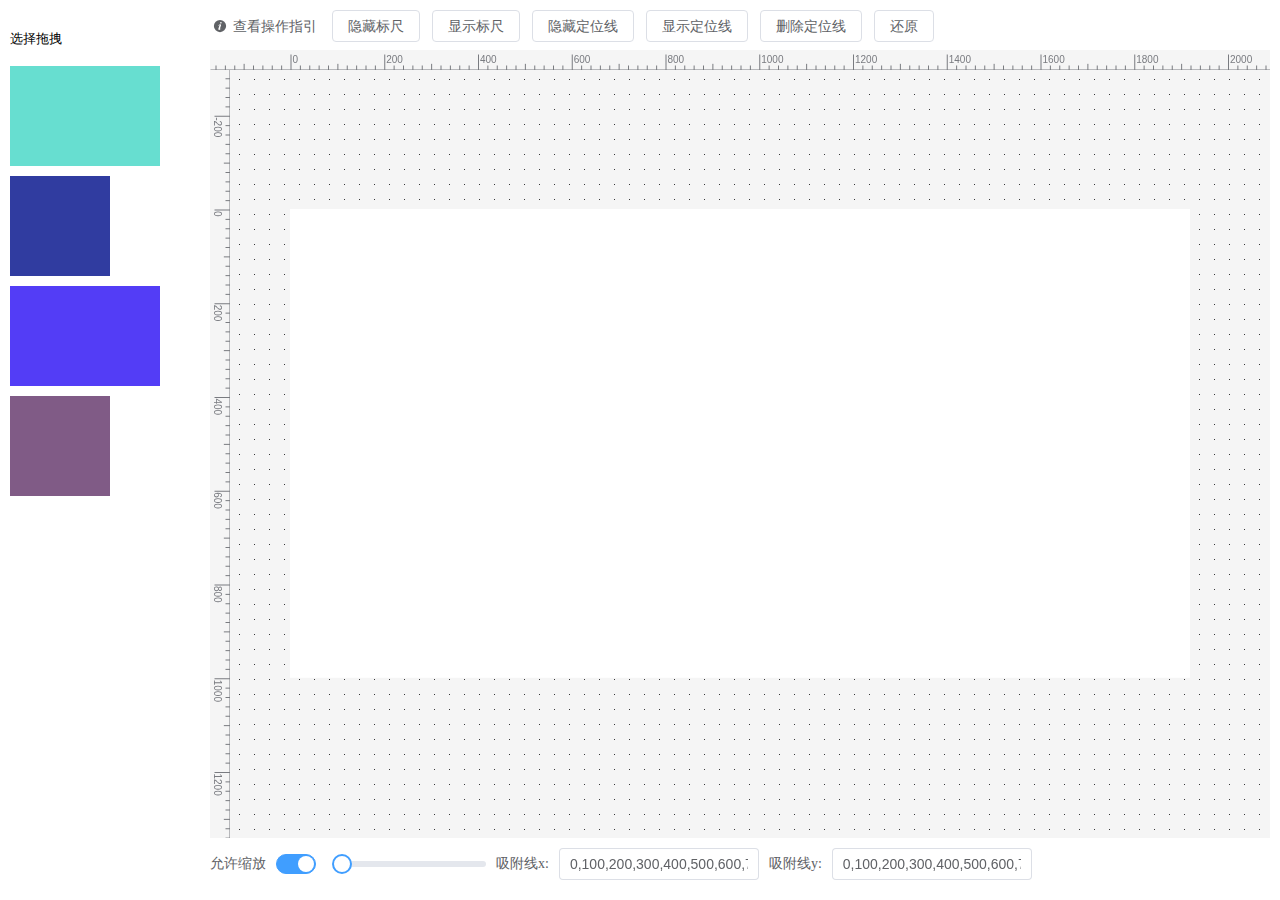
<file: scale-ruler-vue3/examples/index.html>
<!DOCTYPE html>
<html lang="">
  <head>
    <meta charset="UTF-8">
    <link rel="icon" href="/favicon.ico">
    <meta name="viewport" content="width=device-width, initial-scale=1.0">
    <title>scale-ruler-vue3 demo</title>
    <script type="module" crossorigin src="./assets/index-Chr2bVlP.js"></script>
    <link rel="stylesheet" crossorigin href="./assets/index-YLvHNf7E.css">
  </head>
  <body>
    <div id="app"></div>
  </body>
</html>
</file>
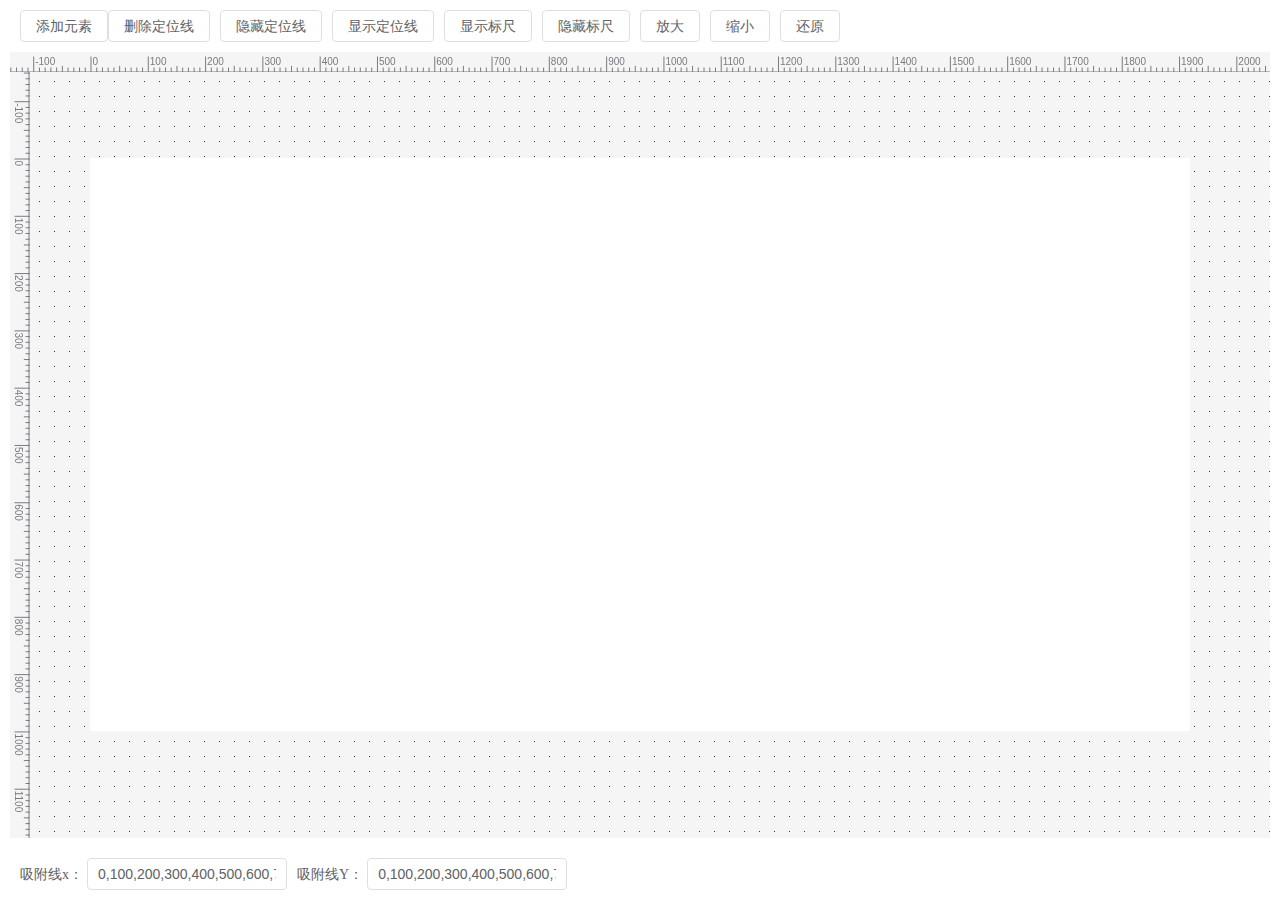
<file: scale-ruler/examples/index.html>
<!doctype html>
<html lang="en">
  <head>
    <meta charset="UTF-8" />
    <meta name="viewport" content="width=device-width, initial-scale=1.0" />
    <title>scale-ruler demo</title>
    <script src="./index.min.js"></script>
    <style>
      body {
        display: flex;
        padding: 0;
        margin: 0;
        height: 100vh;
      }
      aside {
        width: 200px;
        height: 100%;
      }
      main {
        flex: 1;
        display: flex;
        flex-direction: column;
        height: 100%;
        box-sizing: border-box;
        padding: 0 10px;
      }
      header,
      footer {
        width: 100%;
        padding: 10px;
        display: flex;
        align-items: center;
        flex-wrap: wrap;
      }
      header button {
        background-color: #fff;
        padding: 8px 15px;
        font-size: 14px;
        border-radius: 4px;
        display: inline-flex;
        height: 32px;
        justify-content: center;
        line-height: 1;
        outline: none;
        border: 1px solid #dcdfe6;
        cursor: pointer;
        color: rgb(96, 98, 102);
        font-weight: 500;
      }
      header button + button {
        margin-right: 10px;
      }
      header button:hover {
        color: rgb(64, 158, 255);
        background-color: rgb(236, 245, 255);
        border-color: rgb(198, 226, 255);
      }
      #wrap {
        width: 100%;
        flex: 1;
        box-sizing: border-box;
        margin-bottom: 10px;
      }
      .mr-10 {
        margin-right: 10px;
      }
      .adsorption span {
        font-size: 14px;
        color: rgb(96, 98, 102);
        font-weight: 500;
      }
      .adsorption input {
        outline: none;
        box-sizing: border-box;
        color: rgb(96, 98, 102);
        border: 1px solid #dcdfe6;
        padding: 0 10px;
        font-size: 14px;
        line-height: 30px;
        border-radius: 4px;
        width: 200px;
      }
      .adsorption input:focus {
        border-color: rgb(64, 158, 255);
      }
    </style>
  </head>
  <body>
    <main>
      <header>
        <button id="btn">添加元素</button>
        <button id="btn2">删除定位线</button>
        <button id="btn3">隐藏定位线</button>
        <button id="btn4">显示定位线</button>
        <button id="btn5">显示标尺</button>
        <button id="btn6">隐藏标尺</button>
        <button id="btn7">放大</button>
        <button id="btn8">缩小</button>
        <button id="btn9">还原</button>
      </header>
      <div id="wrap"></div>
      <footer>
        <div class="mr-10 adsorption">
          <span>吸附线x：</span>
          <input id="adsorptionX" type="text" />
        </div>
        <div class="adsorption">
          <span>吸附线Y：</span>
          <input id="adsorptionY" type="text" />
        </div>
      </footer>
    </main>
  </body>
  <script>
    let _scale = 0;
    const inputX = document.querySelector('#adsorptionX');
    const inputY = document.querySelector('#adsorptionY');
    let adsorptionXList = [
      100, 200, 300, 400, 500, 600, 700, 800, 900, 1000, 1100, 1200, 1300, 1400,
      1500, 1600, 1700, 1800
    ];
    let adsorptionYList = [100, 200, 300, 400, 500, 600, 700, 800, 900];
    const opt = {
      el: '#wrap',
      containerAutoSize: true,
      autoCenter: true,
      autoScale: true,
      canvasStyle: {
        backgroundColor: '#fff'
      },
      positionLineConfig: {
        adsorptionXList,
        adsorptionYList
      },
      onScale(scale) {
        _scale = scale;
      },
      onMove(translateX, translateY) {
      },
      adsorptionLineChange(list, isY) {
        if (isY) {
          adsorptionYList = list;
        } else {
          adsorptionXList = list;
        }
        setInputValue(list, isY);
      },
      positionLineChange(list, isY) {
      }
    };
    const ruler = new ScaleRuler(opt);
    const canvasEl = ruler.getCanvasEl();
    // canvasEl.innerHTML = '我的内容';

    document.querySelector('#btn').onclick = function () {
      let rect = document.createElement('div');
      rect.style.position = 'absolute';
      rect.style.width = '200px';
      rect.style.height = '300px';
      rect.style.backgroundColor = 'yellow';
      rect.style.left = '300px';
      rect.style.top = '200px';
      canvasEl.appendChild(rect);
      ruler.addAdsorptionLine([300, 500], false);
      ruler.addAdsorptionLine([200, 500], true);
    };
    document.querySelector('#btn2').onclick = () => {
      ruler.removeAllPositionLine();
    };
    document.querySelector('#btn3').onclick = () => {
      ruler.hideAllPositionLine();
    };
    document.querySelector('#btn4').onclick = () => {
      ruler.showAllPositionLine();
    };
    document.querySelector('#btn5').onclick = () => {
      ruler.showRuler();
    };
    document.querySelector('#btn6').onclick = () => {
      ruler.hideRuler();
    };
    document.querySelector('#btn7').onclick = () => {
      _scale += 0.02;
      ruler.changeScale(_scale);
    };
    document.querySelector('#btn8').onclick = () => {
      _scale -= 0.02;
      ruler.changeScale(_scale);
    };
    document.querySelector('#btn9').onclick = () => {
      ruler.reset();
    };
    inputX.onblur = changeXInput;
    inputY.onblur = changeYInput;
    function setInputValue(list, isY) {
      const str = list.join(',');
      if (isY) {
        inputY.value = str;
      } else {
        inputX.value = str;
      }
    }
    function changeXInput() {
      changeInput(false);
    }
    function changeYInput() {
      changeInput(true);
    }
    function changeInput(isY) {
      const str = isY ? inputY.value : inputX.value;
      const list = str
        .split(',')
        .filter((item) => /^\d+$/.test(item))
        .map(Number).sort();
      const originList = isY ? adsorptionYList : adsorptionXList;
      if (originList.join(',') !== list.join(',')) {
        ruler.removeAdsorptionLine(originList, isY)
        ruler.addAdsorptionLine(list, isY)
      }
    }
  </script>
</html>
</file>
<file: scale-ruler-vue3/examples/assets/index-YLvHNf7E.css>
@charset "UTF-8";:root{--el-color-white:#ffffff;--el-color-black:#000000;--el-color-primary-rgb:64,158,255;--el-color-success-rgb:103,194,58;--el-color-warning-rgb:230,162,60;--el-color-danger-rgb:245,108,108;--el-color-error-rgb:245,108,108;--el-color-info-rgb:144,147,153;--el-font-size-extra-large:20px;--el-font-size-large:18px;--el-font-size-medium:16px;--el-font-size-base:14px;--el-font-size-small:13px;--el-font-size-extra-small:12px;--el-font-family:"Helvetica Neue",Helvetica,"PingFang SC","Hiragino Sans GB","Microsoft YaHei","微软雅黑",Arial,sans-serif;--el-font-weight-primary:500;--el-font-line-height-primary:24px;--el-index-normal:1;--el-index-top:1000;--el-index-popper:2000;--el-border-radius-base:4px;--el-border-radius-small:2px;--el-border-radius-round:20px;--el-border-radius-circle:100%;--el-transition-duration:.3s;--el-transition-duration-fast:.2s;--el-transition-function-ease-in-out-bezier:cubic-bezier(.645,.045,.355,1);--el-transition-function-fast-bezier:cubic-bezier(.23,1,.32,1);--el-transition-all:all var(--el-transition-duration) var(--el-transition-function-ease-in-out-bezier);--el-transition-fade:opacity var(--el-transition-duration) var(--el-transition-function-fast-bezier);--el-transition-md-fade:transform var(--el-transition-duration) var(--el-transition-function-fast-bezier),opacity var(--el-transition-duration) var(--el-transition-function-fast-bezier);--el-transition-fade-linear:opacity var(--el-transition-duration-fast) linear;--el-transition-border:border-color var(--el-transition-duration-fast) var(--el-transition-function-ease-in-out-bezier);--el-transition-box-shadow:box-shadow var(--el-transition-duration-fast) var(--el-transition-function-ease-in-out-bezier);--el-transition-color:color var(--el-transition-duration-fast) var(--el-transition-function-ease-in-out-bezier);--el-component-size-large:40px;--el-component-size:32px;--el-component-size-small:24px;color-scheme:light;--el-color-primary:#409eff;--el-color-primary-light-3:rgb(121.3,187.1,255);--el-color-primary-light-5:rgb(159.5,206.5,255);--el-color-primary-light-7:rgb(197.7,225.9,255);--el-color-primary-light-8:rgb(216.8,235.6,255);--el-color-primary-light-9:rgb(235.9,245.3,255);--el-color-primary-dark-2:rgb(51.2,126.4,204);--el-color-success:#67c23a;--el-color-success-light-3:rgb(148.6,212.3,117.1);--el-color-success-light-5:rgb(179,224.5,156.5);--el-color-success-light-7:rgb(209.4,236.7,195.9);--el-color-success-light-8:rgb(224.6,242.8,215.6);--el-color-success-light-9:rgb(239.8,248.9,235.3);--el-color-success-dark-2:rgb(82.4,155.2,46.4);--el-color-warning:#e6a23c;--el-color-warning-light-3:rgb(237.5,189.9,118.5);--el-color-warning-light-5:rgb(242.5,208.5,157.5);--el-color-warning-light-7:rgb(247.5,227.1,196.5);--el-color-warning-light-8:rgb(250,236.4,216);--el-color-warning-light-9:rgb(252.5,245.7,235.5);--el-color-warning-dark-2:rgb(184,129.6,48);--el-color-danger:#f56c6c;--el-color-danger-light-3:rgb(248,152.1,152.1);--el-color-danger-light-5:rgb(250,181.5,181.5);--el-color-danger-light-7:rgb(252,210.9,210.9);--el-color-danger-light-8:rgb(253,225.6,225.6);--el-color-danger-light-9:rgb(254,240.3,240.3);--el-color-danger-dark-2:rgb(196,86.4,86.4);--el-color-error:#f56c6c;--el-color-error-light-3:rgb(248,152.1,152.1);--el-color-error-light-5:rgb(250,181.5,181.5);--el-color-error-light-7:rgb(252,210.9,210.9);--el-color-error-light-8:rgb(253,225.6,225.6);--el-color-error-light-9:rgb(254,240.3,240.3);--el-color-error-dark-2:rgb(196,86.4,86.4);--el-color-info:#909399;--el-color-info-light-3:rgb(177.3,179.4,183.6);--el-color-info-light-5:rgb(199.5,201,204);--el-color-info-light-7:rgb(221.7,222.6,224.4);--el-color-info-light-8:rgb(232.8,233.4,234.6);--el-color-info-light-9:rgb(243.9,244.2,244.8);--el-color-info-dark-2:rgb(115.2,117.6,122.4);--el-bg-color:#ffffff;--el-bg-color-page:#f2f3f5;--el-bg-color-overlay:#ffffff;--el-text-color-primary:#303133;--el-text-color-regular:#606266;--el-text-color-secondary:#909399;--el-text-color-placeholder:#a8abb2;--el-text-color-disabled:#c0c4cc;--el-border-color:#dcdfe6;--el-border-color-light:#e4e7ed;--el-border-color-lighter:#ebeef5;--el-border-color-extra-light:#f2f6fc;--el-border-color-dark:#d4d7de;--el-border-color-darker:#cdd0d6;--el-fill-color:#f0f2f5;--el-fill-color-light:#f5f7fa;--el-fill-color-lighter:#fafafa;--el-fill-color-extra-light:#fafcff;--el-fill-color-dark:#ebedf0;--el-fill-color-darker:#e6e8eb;--el-fill-color-blank:#ffffff;--el-box-shadow:0px 12px 32px 4px rgba(0,0,0,.04),0px 8px 20px rgba(0,0,0,.08);--el-box-shadow-light:0px 0px 12px rgba(0,0,0,.12);--el-box-shadow-lighter:0px 0px 6px rgba(0,0,0,.12);--el-box-shadow-dark:0px 16px 48px 16px rgba(0,0,0,.08),0px 12px 32px rgba(0,0,0,.12),0px 8px 16px -8px rgba(0,0,0,.16);--el-disabled-bg-color:var(--el-fill-color-light);--el-disabled-text-color:var(--el-text-color-placeholder);--el-disabled-border-color:var(--el-border-color-light);--el-overlay-color:rgba(0,0,0,.8);--el-overlay-color-light:rgba(0,0,0,.7);--el-overlay-color-lighter:rgba(0,0,0,.5);--el-mask-color:rgba(255,255,255,.9);--el-mask-color-extra-light:rgba(255,255,255,.3);--el-border-width:1px;--el-border-style:solid;--el-border-color-hover:var(--el-text-color-disabled);--el-border:var(--el-border-width) var(--el-border-style) var(--el-border-color);--el-svg-monochrome-grey:var(--el-border-color)}.fade-in-linear-enter-active,.fade-in-linear-leave-active{transition:var(--el-transition-fade-linear)}.fade-in-linear-enter-from,.fade-in-linear-leave-to{opacity:0}.el-fade-in-linear-enter-active,.el-fade-in-linear-leave-active{transition:var(--el-transition-fade-linear)}.el-fade-in-linear-enter-from,.el-fade-in-linear-leave-to{opacity:0}.el-fade-in-enter-active,.el-fade-in-leave-active{transition:all var(--el-transition-duration) cubic-bezier(.55,0,.1,1)}.el-fade-in-enter-from,.el-fade-in-leave-active{opacity:0}.el-zoom-in-center-enter-active,.el-zoom-in-center-leave-active{transition:all var(--el-transition-duration) cubic-bezier(.55,0,.1,1)}.el-zoom-in-center-enter-from,.el-zoom-in-center-leave-active{opacity:0;transform:scaleX(0)}.el-zoom-in-top-enter-active,.el-zoom-in-top-leave-active{opacity:1;transform:scaleY(1);transform-origin:center top;transition:var(--el-transition-md-fade)}.el-zoom-in-top-enter-active[data-popper-placement^=top],.el-zoom-in-top-leave-active[data-popper-placement^=top]{transform-origin:center bottom}.el-zoom-in-top-enter-from,.el-zoom-in-top-leave-active{opacity:0;transform:scaleY(0)}.el-zoom-in-bottom-enter-active,.el-zoom-in-bottom-leave-active{opacity:1;transform:scaleY(1);transform-origin:center bottom;transition:var(--el-transition-md-fade)}.el-zoom-in-bottom-enter-from,.el-zoom-in-bottom-leave-active{opacity:0;transform:scaleY(0)}.el-zoom-in-left-enter-active,.el-zoom-in-left-leave-active{opacity:1;transform:scale(1);transform-origin:top left;transition:var(--el-transition-md-fade)}.el-zoom-in-left-enter-from,.el-zoom-in-left-leave-active{opacity:0;transform:scale(.45)}.collapse-transition{transition:var(--el-transition-duration) height ease-in-out,var(--el-transition-duration) padding-top ease-in-out,var(--el-transition-duration) padding-bottom ease-in-out}.el-collapse-transition-enter-active,.el-collapse-transition-leave-active{transition:var(--el-transition-duration) max-height ease-in-out,var(--el-transition-duration) padding-top ease-in-out,var(--el-transition-duration) padding-bottom ease-in-out}.horizontal-collapse-transition{transition:var(--el-transition-duration) width ease-in-out,var(--el-transition-duration) padding-left ease-in-out,var(--el-transition-duration) padding-right ease-in-out}.el-list-enter-active,.el-list-leave-active{transition:all 1s}.el-list-enter-from,.el-list-leave-to{opacity:0;transform:translateY(-30px)}.el-list-leave-active{position:absolute!important}.el-opacity-transition{transition:opacity var(--el-transition-duration) cubic-bezier(.55,0,.1,1)}.el-icon-loading{animation:rotating 2s linear infinite}.el-icon--right{margin-left:5px}.el-icon--left{margin-right:5px}@keyframes rotating{0%{transform:rotate(0)}to{transform:rotate(1turn)}}.el-icon{--color:inherit;align-items:center;display:inline-flex;height:1em;justify-content:center;line-height:1em;position:relative;width:1em;fill:currentColor;color:var(--color);font-size:inherit}.el-icon.is-loading{animation:rotating 2s linear infinite}.el-icon svg{height:1em;width:1em}:root{--el-popup-modal-bg-color:var(--el-color-black);--el-popup-modal-opacity:.5}.v-modal-enter{animation:v-modal-in var(--el-transition-duration-fast) ease}.v-modal-leave{animation:v-modal-out var(--el-transition-duration-fast) ease forwards}@keyframes v-modal-in{0%{opacity:0}}@keyframes v-modal-out{to{opacity:0}}.v-modal{background:var(--el-popup-modal-bg-color);height:100%;left:0;opacity:var(--el-popup-modal-opacity);position:fixed;top:0;width:100%}.el-popup-parent--hidden{overflow:hidden}.el-dialog{--el-dialog-width:50%;--el-dialog-margin-top:15vh;--el-dialog-bg-color:var(--el-bg-color);--el-dialog-box-shadow:var(--el-box-shadow);--el-dialog-title-font-size:var(--el-font-size-large);--el-dialog-content-font-size:14px;--el-dialog-font-line-height:var(--el-font-line-height-primary);--el-dialog-padding-primary:16px;--el-dialog-border-radius:var(--el-border-radius-base);background:var(--el-dialog-bg-color);border-radius:var(--el-dialog-border-radius);box-shadow:var(--el-dialog-box-shadow);box-sizing:border-box;margin:var(--el-dialog-margin-top,15vh) auto 50px;overflow-wrap:break-word;padding:var(--el-dialog-padding-primary);position:relative;width:var(--el-dialog-width,50%)}.el-dialog:focus{outline:none!important}.el-dialog.is-align-center{margin:auto}.el-dialog.is-fullscreen{--el-dialog-width:100%;--el-dialog-margin-top:0;height:100%;margin-bottom:0;overflow:auto}.el-dialog__wrapper{bottom:0;left:0;margin:0;overflow:auto;position:fixed;right:0;top:0}.el-dialog.is-draggable .el-dialog__header{cursor:move;-webkit-user-select:none;-moz-user-select:none;user-select:none}.el-dialog__header{padding-bottom:var(--el-dialog-padding-primary)}.el-dialog__header.show-close{padding-right:calc(var(--el-dialog-padding-primary) + var(--el-message-close-size, 16px))}.el-dialog__headerbtn{background:transparent;border:none;cursor:pointer;font-size:var(--el-message-close-size,16px);height:48px;outline:none;padding:0;position:absolute;right:0;top:0;width:48px}.el-dialog__headerbtn .el-dialog__close{color:var(--el-color-info);font-size:inherit}.el-dialog__headerbtn:focus .el-dialog__close,.el-dialog__headerbtn:hover .el-dialog__close{color:var(--el-color-primary)}.el-dialog__title{color:var(--el-text-color-primary);font-size:var(--el-dialog-title-font-size);line-height:var(--el-dialog-font-line-height)}.el-dialog__body{color:var(--el-text-color-regular);font-size:var(--el-dialog-content-font-size)}.el-dialog__footer{box-sizing:border-box;padding-top:var(--el-dialog-padding-primary);text-align:right}.el-dialog--center{text-align:center}.el-dialog--center .el-dialog__body{text-align:initial}.el-dialog--center .el-dialog__footer{text-align:inherit}.el-overlay-dialog{bottom:0;left:0;overflow:auto;position:fixed;right:0;top:0}.dialog-fade-enter-active{animation:modal-fade-in var(--el-transition-duration)}.dialog-fade-enter-active .el-overlay-dialog{animation:dialog-fade-in var(--el-transition-duration)}.dialog-fade-leave-active{animation:modal-fade-out var(--el-transition-duration)}.dialog-fade-leave-active .el-overlay-dialog{animation:dialog-fade-out var(--el-transition-duration)}@keyframes dialog-fade-in{0%{opacity:0;transform:translate3d(0,-20px,0)}to{opacity:1;transform:translateZ(0)}}@keyframes dialog-fade-out{0%{opacity:1;transform:translateZ(0)}to{opacity:0;transform:translate3d(0,-20px,0)}}@keyframes modal-fade-in{0%{opacity:0}to{opacity:1}}@keyframes modal-fade-out{0%{opacity:1}to{opacity:0}}.el-overlay{background-color:var(--el-overlay-color-lighter);bottom:0;height:100%;left:0;overflow:auto;position:fixed;right:0;top:0;z-index:2000}.el-overlay .el-overlay-root{height:0}.el-textarea{--el-input-text-color:var(--el-text-color-regular);--el-input-border:var(--el-border);--el-input-hover-border:var(--el-border-color-hover);--el-input-focus-border:var(--el-color-primary);--el-input-transparent-border:0 0 0 1px transparent inset;--el-input-border-color:var(--el-border-color);--el-input-border-radius:var(--el-border-radius-base);--el-input-bg-color:var(--el-fill-color-blank);--el-input-icon-color:var(--el-text-color-placeholder);--el-input-placeholder-color:var(--el-text-color-placeholder);--el-input-hover-border-color:var(--el-border-color-hover);--el-input-clear-hover-color:var(--el-text-color-secondary);--el-input-focus-border-color:var(--el-color-primary);--el-input-width:100%;display:inline-block;font-size:var(--el-font-size-base);position:relative;vertical-align:bottom;width:100%}.el-textarea__inner{-webkit-appearance:none;background-color:var(--el-input-bg-color,var(--el-fill-color-blank));background-image:none;border:none;border-radius:var(--el-input-border-radius,var(--el-border-radius-base));box-shadow:0 0 0 1px var(--el-input-border-color,var(--el-border-color)) inset;box-sizing:border-box;color:var(--el-input-text-color,var(--el-text-color-regular));display:block;font-family:inherit;font-size:inherit;line-height:1.5;padding:5px 11px;position:relative;resize:vertical;transition:var(--el-transition-box-shadow);width:100%}.el-textarea__inner::-moz-placeholder{color:var(--el-input-placeholder-color,var(--el-text-color-placeholder))}.el-textarea__inner::placeholder{color:var(--el-input-placeholder-color,var(--el-text-color-placeholder))}.el-textarea__inner:hover{box-shadow:0 0 0 1px var(--el-input-hover-border-color) inset}.el-textarea__inner:focus{box-shadow:0 0 0 1px var(--el-input-focus-border-color) inset;outline:none}.el-textarea .el-input__count{background:var(--el-fill-color-blank);bottom:5px;color:var(--el-color-info);font-size:12px;line-height:14px;position:absolute;right:10px}.el-textarea.is-disabled .el-textarea__inner{background-color:var(--el-disabled-bg-color);box-shadow:0 0 0 1px var(--el-disabled-border-color) inset;color:var(--el-disabled-text-color);cursor:not-allowed}.el-textarea.is-disabled .el-textarea__inner::-moz-placeholder{color:var(--el-text-color-placeholder)}.el-textarea.is-disabled .el-textarea__inner::placeholder{color:var(--el-text-color-placeholder)}.el-textarea.is-exceed .el-textarea__inner{box-shadow:0 0 0 1px var(--el-color-danger) inset}.el-textarea.is-exceed .el-input__count{color:var(--el-color-danger)}.el-input{--el-input-text-color:var(--el-text-color-regular);--el-input-border:var(--el-border);--el-input-hover-border:var(--el-border-color-hover);--el-input-focus-border:var(--el-color-primary);--el-input-transparent-border:0 0 0 1px transparent inset;--el-input-border-color:var(--el-border-color);--el-input-border-radius:var(--el-border-radius-base);--el-input-bg-color:var(--el-fill-color-blank);--el-input-icon-color:var(--el-text-color-placeholder);--el-input-placeholder-color:var(--el-text-color-placeholder);--el-input-hover-border-color:var(--el-border-color-hover);--el-input-clear-hover-color:var(--el-text-color-secondary);--el-input-focus-border-color:var(--el-color-primary);--el-input-width:100%;--el-input-height:var(--el-component-size);box-sizing:border-box;display:inline-flex;font-size:var(--el-font-size-base);line-height:var(--el-input-height);position:relative;vertical-align:middle;width:var(--el-input-width)}.el-input::-webkit-scrollbar{width:6px;z-index:11}.el-input::-webkit-scrollbar:horizontal{height:6px}.el-input::-webkit-scrollbar-thumb{background:var(--el-text-color-disabled);border-radius:5px;width:6px}.el-input::-webkit-scrollbar-corner,.el-input::-webkit-scrollbar-track{background:var(--el-fill-color-blank)}.el-input::-webkit-scrollbar-track-piece{background:var(--el-fill-color-blank);width:6px}.el-input .el-input__clear,.el-input .el-input__password{color:var(--el-input-icon-color);cursor:pointer;font-size:14px}.el-input .el-input__clear:hover,.el-input .el-input__password:hover{color:var(--el-input-clear-hover-color)}.el-input .el-input__count{align-items:center;color:var(--el-color-info);display:inline-flex;font-size:12px;height:100%}.el-input .el-input__count .el-input__count-inner{background:var(--el-fill-color-blank);display:inline-block;line-height:normal;padding-left:8px}.el-input__wrapper{align-items:center;background-color:var(--el-input-bg-color,var(--el-fill-color-blank));background-image:none;border-radius:var(--el-input-border-radius,var(--el-border-radius-base));box-shadow:0 0 0 1px var(--el-input-border-color,var(--el-border-color)) inset;cursor:text;display:inline-flex;flex-grow:1;justify-content:center;padding:1px 11px;transform:translateZ(0);transition:var(--el-transition-box-shadow)}.el-input__wrapper:hover{box-shadow:0 0 0 1px var(--el-input-hover-border-color) inset}.el-input__wrapper.is-focus{box-shadow:0 0 0 1px var(--el-input-focus-border-color) inset}.el-input{--el-input-inner-height:calc(var(--el-input-height, 32px) - 2px)}.el-input__inner{-webkit-appearance:none;background:none;border:none;box-sizing:border-box;color:var(--el-input-text-color,var(--el-text-color-regular));flex-grow:1;font-size:inherit;height:var(--el-input-inner-height);line-height:var(--el-input-inner-height);outline:none;padding:0;width:100%}.el-input__inner:focus{outline:none}.el-input__inner::-moz-placeholder{color:var(--el-input-placeholder-color,var(--el-text-color-placeholder))}.el-input__inner::placeholder{color:var(--el-input-placeholder-color,var(--el-text-color-placeholder))}.el-input__inner[type=password]::-ms-reveal{display:none}.el-input__inner[type=number]{line-height:1}.el-input__prefix{color:var(--el-input-icon-color,var(--el-text-color-placeholder));display:inline-flex;flex-shrink:0;flex-wrap:nowrap;height:100%;line-height:var(--el-input-inner-height);pointer-events:none;text-align:center;transition:all var(--el-transition-duration);white-space:nowrap}.el-input__prefix-inner{align-items:center;display:inline-flex;justify-content:center;pointer-events:all}.el-input__prefix-inner>:last-child{margin-right:8px}.el-input__prefix-inner>:first-child,.el-input__prefix-inner>:first-child.el-input__icon{margin-left:0}.el-input__suffix{color:var(--el-input-icon-color,var(--el-text-color-placeholder));display:inline-flex;flex-shrink:0;flex-wrap:nowrap;height:100%;line-height:var(--el-input-inner-height);pointer-events:none;text-align:center;transition:all var(--el-transition-duration);white-space:nowrap}.el-input__suffix-inner{align-items:center;display:inline-flex;justify-content:center;pointer-events:all}.el-input__suffix-inner>:first-child{margin-left:8px}.el-input .el-input__icon{align-items:center;display:flex;height:inherit;justify-content:center;line-height:inherit;margin-left:8px;transition:all var(--el-transition-duration)}.el-input__validateIcon{pointer-events:none}.el-input.is-active .el-input__wrapper{box-shadow:0 0 0 1px var(--el-input-focus-color, ) inset}.el-input.is-disabled{cursor:not-allowed}.el-input.is-disabled .el-input__wrapper{background-color:var(--el-disabled-bg-color);box-shadow:0 0 0 1px var(--el-disabled-border-color) inset;cursor:not-allowed;pointer-events:none}.el-input.is-disabled .el-input__inner{color:var(--el-disabled-text-color);-webkit-text-fill-color:var(--el-disabled-text-color);cursor:not-allowed}.el-input.is-disabled .el-input__inner::-moz-placeholder{color:var(--el-text-color-placeholder)}.el-input.is-disabled .el-input__inner::placeholder{color:var(--el-text-color-placeholder)}.el-input.is-disabled .el-input__icon{cursor:not-allowed}.el-input.is-exceed .el-input__wrapper{box-shadow:0 0 0 1px var(--el-color-danger) inset}.el-input.is-exceed .el-input__suffix .el-input__count{color:var(--el-color-danger)}.el-input--large{--el-input-height:var(--el-component-size-large);font-size:14px}.el-input--large .el-input__wrapper{padding:1px 15px}.el-input--large{--el-input-inner-height:calc(var(--el-input-height, 40px) - 2px)}.el-input--small{--el-input-height:var(--el-component-size-small);font-size:12px}.el-input--small .el-input__wrapper{padding:1px 7px}.el-input--small{--el-input-inner-height:calc(var(--el-input-height, 24px) - 2px)}.el-input-group{align-items:stretch;display:inline-flex;width:100%}.el-input-group__append,.el-input-group__prepend{align-items:center;background-color:var(--el-fill-color-light);border-radius:var(--el-input-border-radius);color:var(--el-color-info);display:inline-flex;justify-content:center;min-height:100%;padding:0 20px;position:relative;white-space:nowrap}.el-input-group__append:focus,.el-input-group__prepend:focus{outline:none}.el-input-group__append .el-button,.el-input-group__append .el-select,.el-input-group__prepend .el-button,.el-input-group__prepend .el-select{display:inline-block;margin:0 -20px}.el-input-group__append button.el-button,.el-input-group__append button.el-button:hover,.el-input-group__append div.el-select .el-select__wrapper,.el-input-group__append div.el-select:hover .el-select__wrapper,.el-input-group__prepend button.el-button,.el-input-group__prepend button.el-button:hover,.el-input-group__prepend div.el-select .el-select__wrapper,.el-input-group__prepend div.el-select:hover .el-select__wrapper{background-color:transparent;border-color:transparent;color:inherit}.el-input-group__append .el-button,.el-input-group__append .el-input,.el-input-group__prepend .el-button,.el-input-group__prepend .el-input{font-size:inherit}.el-input-group__prepend{border-bottom-right-radius:0;border-right:0;border-top-right-radius:0;box-shadow:1px 0 0 0 var(--el-input-border-color) inset,0 1px 0 0 var(--el-input-border-color) inset,0 -1px 0 0 var(--el-input-border-color) inset}.el-input-group__append{border-left:0;box-shadow:0 1px 0 0 var(--el-input-border-color) inset,0 -1px 0 0 var(--el-input-border-color) inset,-1px 0 0 0 var(--el-input-border-color) inset}.el-input-group--prepend>.el-input__wrapper,.el-input-group__append{border-bottom-left-radius:0;border-top-left-radius:0}.el-input-group--prepend .el-input-group__prepend .el-select .el-select__wrapper{border-bottom-right-radius:0;border-top-right-radius:0;box-shadow:1px 0 0 0 var(--el-input-border-color) inset,0 1px 0 0 var(--el-input-border-color) inset,0 -1px 0 0 var(--el-input-border-color) inset}.el-input-group--append>.el-input__wrapper{border-bottom-right-radius:0;border-top-right-radius:0}.el-input-group--append .el-input-group__append .el-select .el-select__wrapper{border-bottom-left-radius:0;border-top-left-radius:0;box-shadow:0 1px 0 0 var(--el-input-border-color) inset,0 -1px 0 0 var(--el-input-border-color) inset,-1px 0 0 0 var(--el-input-border-color) inset}.el-input-hidden{display:none!important}.el-slider{--el-slider-main-bg-color:var(--el-color-primary);--el-slider-runway-bg-color:var(--el-border-color-light);--el-slider-stop-bg-color:var(--el-color-white);--el-slider-disabled-color:var(--el-text-color-placeholder);--el-slider-border-radius:3px;--el-slider-height:6px;--el-slider-button-size:20px;--el-slider-button-wrapper-size:36px;--el-slider-button-wrapper-offset:-15px;align-items:center;display:flex;height:32px;width:100%}.el-slider__runway{background-color:var(--el-slider-runway-bg-color);border-radius:var(--el-slider-border-radius);cursor:pointer;flex:1;height:var(--el-slider-height);position:relative}.el-slider__runway.show-input{margin-right:30px;width:auto}.el-slider__runway.is-disabled{cursor:default}.el-slider__runway.is-disabled .el-slider__bar{background-color:var(--el-slider-disabled-color)}.el-slider__runway.is-disabled .el-slider__button{border-color:var(--el-slider-disabled-color)}.el-slider__runway.is-disabled .el-slider__button-wrapper.dragging,.el-slider__runway.is-disabled .el-slider__button-wrapper.hover,.el-slider__runway.is-disabled .el-slider__button-wrapper:hover{cursor:not-allowed}.el-slider__runway.is-disabled .el-slider__button.dragging,.el-slider__runway.is-disabled .el-slider__button.hover,.el-slider__runway.is-disabled .el-slider__button:hover{transform:scale(1)}.el-slider__runway.is-disabled .el-slider__button.dragging,.el-slider__runway.is-disabled .el-slider__button.hover,.el-slider__runway.is-disabled .el-slider__button:hover{cursor:not-allowed}.el-slider__input{flex-shrink:0;width:130px}.el-slider__bar{background-color:var(--el-slider-main-bg-color);border-bottom-left-radius:var(--el-slider-border-radius);border-top-left-radius:var(--el-slider-border-radius);height:var(--el-slider-height);position:absolute}.el-slider__button-wrapper{background-color:transparent;height:var(--el-slider-button-wrapper-size);line-height:normal;outline:none;position:absolute;text-align:center;top:var(--el-slider-button-wrapper-offset);transform:translate(-50%);-webkit-user-select:none;-moz-user-select:none;user-select:none;width:var(--el-slider-button-wrapper-size);z-index:1}.el-slider__button-wrapper:after{content:"";display:inline-block;height:100%;vertical-align:middle}.el-slider__button-wrapper.hover,.el-slider__button-wrapper:hover{cursor:grab}.el-slider__button-wrapper.dragging{cursor:grabbing}.el-slider__button{background-color:var(--el-color-white);border:2px solid var(--el-slider-main-bg-color);border-radius:50%;box-sizing:border-box;display:inline-block;height:var(--el-slider-button-size);transition:var(--el-transition-duration-fast);-webkit-user-select:none;-moz-user-select:none;user-select:none;vertical-align:middle;width:var(--el-slider-button-size)}.el-slider__button.dragging,.el-slider__button.hover,.el-slider__button:hover{transform:scale(1.2)}.el-slider__button.hover,.el-slider__button:hover{cursor:grab}.el-slider__button.dragging{cursor:grabbing}.el-slider__stop{background-color:var(--el-slider-stop-bg-color);border-radius:var(--el-border-radius-circle);height:var(--el-slider-height);position:absolute;transform:translate(-50%);width:var(--el-slider-height)}.el-slider__marks{height:100%;left:12px;top:0;width:18px}.el-slider__marks-text{color:var(--el-color-info);font-size:14px;margin-top:15px;position:absolute;transform:translate(-50%);white-space:pre}.el-slider.is-vertical{display:inline-flex;flex:0;height:100%;position:relative;width:auto}.el-slider.is-vertical .el-slider__runway{height:100%;margin:0 16px;width:var(--el-slider-height)}.el-slider.is-vertical .el-slider__bar{border-radius:0 0 3px 3px;height:auto;width:var(--el-slider-height)}.el-slider.is-vertical .el-slider__button-wrapper{left:var(--el-slider-button-wrapper-offset);top:auto;transform:translateY(50%)}.el-slider.is-vertical .el-slider__stop{transform:translateY(50%)}.el-slider.is-vertical .el-slider__marks-text{left:15px;margin-top:0;transform:translateY(50%)}.el-slider--large{height:40px}.el-slider--small{height:24px}.el-input-number{display:inline-flex;line-height:30px;position:relative;vertical-align:middle;width:150px}.el-input-number .el-input__wrapper{padding-left:42px;padding-right:42px}.el-input-number .el-input__inner{-webkit-appearance:none;-moz-appearance:textfield;line-height:1;text-align:center}.el-input-number .el-input__inner::-webkit-inner-spin-button,.el-input-number .el-input__inner::-webkit-outer-spin-button{-webkit-appearance:none;margin:0}.el-input-number__decrease,.el-input-number__increase{align-items:center;background:var(--el-fill-color-light);bottom:1px;color:var(--el-text-color-regular);cursor:pointer;display:flex;font-size:13px;height:auto;justify-content:center;position:absolute;top:1px;-webkit-user-select:none;-moz-user-select:none;user-select:none;width:32px;z-index:1}.el-input-number__decrease:hover,.el-input-number__increase:hover{color:var(--el-color-primary)}.el-input-number__decrease:hover~.el-input:not(.is-disabled) .el-input__wrapper,.el-input-number__increase:hover~.el-input:not(.is-disabled) .el-input__wrapper{box-shadow:0 0 0 1px var(--el-input-focus-border-color,var(--el-color-primary)) inset}.el-input-number__decrease.is-disabled,.el-input-number__increase.is-disabled{color:var(--el-disabled-text-color);cursor:not-allowed}.el-input-number__increase{border-left:var(--el-border);border-radius:0 var(--el-border-radius-base) var(--el-border-radius-base) 0;right:1px}.el-input-number__decrease{border-radius:var(--el-border-radius-base) 0 0 var(--el-border-radius-base);border-right:var(--el-border);left:1px}.el-input-number.is-disabled .el-input-number__decrease,.el-input-number.is-disabled .el-input-number__increase{border-color:var(--el-disabled-border-color);color:var(--el-disabled-border-color)}.el-input-number.is-disabled .el-input-number__decrease:hover,.el-input-number.is-disabled .el-input-number__increase:hover{color:var(--el-disabled-border-color);cursor:not-allowed}.el-input-number--large{line-height:38px;width:180px}.el-input-number--large .el-input-number__decrease,.el-input-number--large .el-input-number__increase{font-size:14px;width:40px}.el-input-number--large.is-controls-right .el-input--large .el-input__wrapper{padding-right:47px}.el-input-number--large .el-input--large .el-input__wrapper{padding-left:47px;padding-right:47px}.el-input-number--small{line-height:22px;width:120px}.el-input-number--small .el-input-number__decrease,.el-input-number--small .el-input-number__increase{font-size:12px;width:24px}.el-input-number--small.is-controls-right .el-input--small .el-input__wrapper{padding-right:31px}.el-input-number--small .el-input--small .el-input__wrapper{padding-left:31px;padding-right:31px}.el-input-number--small .el-input-number__decrease [class*=el-icon],.el-input-number--small .el-input-number__increase [class*=el-icon]{transform:scale(.9)}.el-input-number.is-without-controls .el-input__wrapper{padding-left:15px;padding-right:15px}.el-input-number.is-controls-right .el-input__wrapper{padding-left:15px;padding-right:42px}.el-input-number.is-controls-right .el-input-number__decrease,.el-input-number.is-controls-right .el-input-number__increase{--el-input-number-controls-height:15px;height:var(--el-input-number-controls-height);line-height:var(--el-input-number-controls-height)}.el-input-number.is-controls-right .el-input-number__decrease [class*=el-icon],.el-input-number.is-controls-right .el-input-number__increase [class*=el-icon]{transform:scale(.8)}.el-input-number.is-controls-right .el-input-number__increase{border-bottom:var(--el-border);border-radius:0 var(--el-border-radius-base) 0 0;bottom:auto;left:auto}.el-input-number.is-controls-right .el-input-number__decrease{border-left:var(--el-border);border-radius:0 0 var(--el-border-radius-base) 0;border-right:none;left:auto;right:1px;top:auto}.el-input-number.is-controls-right[class*=large] [class*=decrease],.el-input-number.is-controls-right[class*=large] [class*=increase]{--el-input-number-controls-height:19px}.el-input-number.is-controls-right[class*=small] [class*=decrease],.el-input-number.is-controls-right[class*=small] [class*=increase]{--el-input-number-controls-height:11px}.el-popper{--el-popper-border-radius:var(--el-popover-border-radius,4px);border-radius:var(--el-popper-border-radius);font-size:12px;line-height:20px;min-width:10px;overflow-wrap:break-word;padding:5px 11px;position:absolute;visibility:visible;z-index:2000}.el-popper.is-dark{color:var(--el-bg-color)}.el-popper.is-dark,.el-popper.is-dark>.el-popper__arrow:before{background:var(--el-text-color-primary);border:1px solid var(--el-text-color-primary)}.el-popper.is-dark>.el-popper__arrow:before{right:0}.el-popper.is-light,.el-popper.is-light>.el-popper__arrow:before{background:var(--el-bg-color-overlay);border:1px solid var(--el-border-color-light)}.el-popper.is-light>.el-popper__arrow:before{right:0}.el-popper.is-pure{padding:0}.el-popper__arrow,.el-popper__arrow:before{height:10px;position:absolute;width:10px;z-index:-1}.el-popper__arrow:before{background:var(--el-text-color-primary);box-sizing:border-box;content:" ";transform:rotate(45deg)}.el-popper[data-popper-placement^=top]>.el-popper__arrow{bottom:-5px}.el-popper[data-popper-placement^=top]>.el-popper__arrow:before{border-bottom-right-radius:2px}.el-popper[data-popper-placement^=bottom]>.el-popper__arrow{top:-5px}.el-popper[data-popper-placement^=bottom]>.el-popper__arrow:before{border-top-left-radius:2px}.el-popper[data-popper-placement^=left]>.el-popper__arrow{right:-5px}.el-popper[data-popper-placement^=left]>.el-popper__arrow:before{border-top-right-radius:2px}.el-popper[data-popper-placement^=right]>.el-popper__arrow{left:-5px}.el-popper[data-popper-placement^=right]>.el-popper__arrow:before{border-bottom-left-radius:2px}.el-popper[data-popper-placement^=top]>.el-popper__arrow:before{border-left-color:transparent!important;border-top-color:transparent!important}.el-popper[data-popper-placement^=bottom]>.el-popper__arrow:before{border-bottom-color:transparent!important;border-right-color:transparent!important}.el-popper[data-popper-placement^=left]>.el-popper__arrow:before{border-bottom-color:transparent!important;border-left-color:transparent!important}.el-popper[data-popper-placement^=right]>.el-popper__arrow:before{border-right-color:transparent!important;border-top-color:transparent!important}.el-switch{--el-switch-on-color:var(--el-color-primary);--el-switch-off-color:var(--el-border-color);align-items:center;display:inline-flex;font-size:14px;height:32px;line-height:20px;position:relative;vertical-align:middle}.el-switch.is-disabled .el-switch__core,.el-switch.is-disabled .el-switch__label{cursor:not-allowed}.el-switch__label{color:var(--el-text-color-primary);cursor:pointer;display:inline-block;font-size:14px;font-weight:500;height:20px;transition:var(--el-transition-duration-fast);vertical-align:middle}.el-switch__label.is-active{color:var(--el-color-primary)}.el-switch__label--left{margin-right:10px}.el-switch__label--right{margin-left:10px}.el-switch__label *{display:inline-block;font-size:14px;line-height:1}.el-switch__label .el-icon{height:inherit}.el-switch__label .el-icon svg{vertical-align:middle}.el-switch__input{height:0;margin:0;opacity:0;position:absolute;width:0}.el-switch__input:focus-visible~.el-switch__core{outline:2px solid var(--el-switch-on-color);outline-offset:1px}.el-switch__core{align-items:center;background:var(--el-switch-off-color);border:1px solid var(--el-switch-border-color,var(--el-switch-off-color));border-radius:10px;box-sizing:border-box;cursor:pointer;display:inline-flex;height:20px;min-width:40px;outline:none;position:relative;transition:border-color var(--el-transition-duration),background-color var(--el-transition-duration)}.el-switch__core .el-switch__inner{align-items:center;display:flex;height:16px;justify-content:center;overflow:hidden;padding:0 4px 0 18px;transition:all var(--el-transition-duration);width:100%}.el-switch__core .el-switch__inner .is-icon,.el-switch__core .el-switch__inner .is-text{color:var(--el-color-white);font-size:12px;overflow:hidden;text-overflow:ellipsis;-webkit-user-select:none;-moz-user-select:none;user-select:none;white-space:nowrap}.el-switch__core .el-switch__action{align-items:center;background-color:var(--el-color-white);border-radius:var(--el-border-radius-circle);color:var(--el-switch-off-color);display:flex;height:16px;justify-content:center;left:1px;position:absolute;transition:all var(--el-transition-duration);width:16px}.el-switch.is-checked .el-switch__core{background-color:var(--el-switch-on-color);border-color:var(--el-switch-border-color,var(--el-switch-on-color))}.el-switch.is-checked .el-switch__core .el-switch__action{color:var(--el-switch-on-color);left:calc(100% - 17px)}.el-switch.is-checked .el-switch__core .el-switch__inner{padding:0 18px 0 4px}.el-switch.is-disabled{opacity:.6}.el-switch--wide .el-switch__label.el-switch__label--left span{left:10px}.el-switch--wide .el-switch__label.el-switch__label--right span{right:10px}.el-switch .label-fade-enter-from,.el-switch .label-fade-leave-active{opacity:0}.el-switch--large{font-size:14px;height:40px;line-height:24px}.el-switch--large .el-switch__label{font-size:14px;height:24px}.el-switch--large .el-switch__label *{font-size:14px}.el-switch--large .el-switch__core{border-radius:12px;height:24px;min-width:50px}.el-switch--large .el-switch__core .el-switch__inner{height:20px;padding:0 6px 0 22px}.el-switch--large .el-switch__core .el-switch__action{height:20px;width:20px}.el-switch--large.is-checked .el-switch__core .el-switch__action{left:calc(100% - 21px)}.el-switch--large.is-checked .el-switch__core .el-switch__inner{padding:0 22px 0 6px}.el-switch--small{font-size:12px;height:24px;line-height:16px}.el-switch--small .el-switch__label{font-size:12px;height:16px}.el-switch--small .el-switch__label *{font-size:12px}.el-switch--small .el-switch__core{border-radius:8px;height:16px;min-width:30px}.el-switch--small .el-switch__core .el-switch__inner{height:12px;padding:0 2px 0 14px}.el-switch--small .el-switch__core .el-switch__action{height:12px;width:12px}.el-switch--small.is-checked .el-switch__core .el-switch__action{left:calc(100% - 13px)}.el-switch--small.is-checked .el-switch__core .el-switch__inner{padding:0 14px 0 2px}.el-button{--el-button-font-weight:var(--el-font-weight-primary);--el-button-border-color:var(--el-border-color);--el-button-bg-color:var(--el-fill-color-blank);--el-button-text-color:var(--el-text-color-regular);--el-button-disabled-text-color:var(--el-disabled-text-color);--el-button-disabled-bg-color:var(--el-fill-color-blank);--el-button-disabled-border-color:var(--el-border-color-light);--el-button-divide-border-color:rgba(255,255,255,.5);--el-button-hover-text-color:var(--el-color-primary);--el-button-hover-bg-color:var(--el-color-primary-light-9);--el-button-hover-border-color:var(--el-color-primary-light-7);--el-button-active-text-color:var(--el-button-hover-text-color);--el-button-active-border-color:var(--el-color-primary);--el-button-active-bg-color:var(--el-button-hover-bg-color);--el-button-outline-color:var(--el-color-primary-light-5);--el-button-hover-link-text-color:var(--el-text-color-secondary);--el-button-active-color:var(--el-text-color-primary);align-items:center;-webkit-appearance:none;background-color:var(--el-button-bg-color);border:var(--el-border);border-color:var(--el-button-border-color);box-sizing:border-box;color:var(--el-button-text-color);cursor:pointer;display:inline-flex;font-weight:var(--el-button-font-weight);height:32px;justify-content:center;line-height:1;outline:none;text-align:center;transition:.1s;-webkit-user-select:none;-moz-user-select:none;user-select:none;vertical-align:middle;white-space:nowrap}.el-button:hover{background-color:var(--el-button-hover-bg-color);border-color:var(--el-button-hover-border-color);color:var(--el-button-hover-text-color);outline:none}.el-button:active{background-color:var(--el-button-active-bg-color);border-color:var(--el-button-active-border-color);color:var(--el-button-active-text-color);outline:none}.el-button:focus-visible{outline:2px solid var(--el-button-outline-color);outline-offset:1px;transition:outline-offset 0s,outline 0s}.el-button>span{align-items:center;display:inline-flex}.el-button+.el-button{margin-left:12px}.el-button{border-radius:var(--el-border-radius-base);font-size:var(--el-font-size-base)}.el-button,.el-button.is-round{padding:8px 15px}.el-button::-moz-focus-inner{border:0}.el-button [class*=el-icon]+span{margin-left:6px}.el-button [class*=el-icon] svg{vertical-align:bottom}.el-button.is-plain{--el-button-hover-text-color:var(--el-color-primary);--el-button-hover-bg-color:var(--el-fill-color-blank);--el-button-hover-border-color:var(--el-color-primary)}.el-button.is-active{background-color:var(--el-button-active-bg-color);border-color:var(--el-button-active-border-color);color:var(--el-button-active-text-color);outline:none}.el-button.is-disabled,.el-button.is-disabled:hover{background-color:var(--el-button-disabled-bg-color);background-image:none;border-color:var(--el-button-disabled-border-color);color:var(--el-button-disabled-text-color);cursor:not-allowed}.el-button.is-loading{pointer-events:none;position:relative}.el-button.is-loading:before{background-color:var(--el-mask-color-extra-light);border-radius:inherit;bottom:-1px;content:"";left:-1px;pointer-events:none;position:absolute;right:-1px;top:-1px;z-index:1}.el-button.is-round{border-radius:var(--el-border-radius-round)}.el-button.is-circle{border-radius:50%;padding:8px;width:32px}.el-button.is-text{background-color:transparent;border:0 solid transparent;color:var(--el-button-text-color)}.el-button.is-text.is-disabled{background-color:transparent!important;color:var(--el-button-disabled-text-color)}.el-button.is-text:not(.is-disabled):hover{background-color:var(--el-fill-color-light)}.el-button.is-text:not(.is-disabled):focus-visible{outline:2px solid var(--el-button-outline-color);outline-offset:1px;transition:outline-offset 0s,outline 0s}.el-button.is-text:not(.is-disabled):active{background-color:var(--el-fill-color)}.el-button.is-text:not(.is-disabled).is-has-bg{background-color:var(--el-fill-color-light)}.el-button.is-text:not(.is-disabled).is-has-bg:hover{background-color:var(--el-fill-color)}.el-button.is-text:not(.is-disabled).is-has-bg:active{background-color:var(--el-fill-color-dark)}.el-button__text--expand{letter-spacing:.3em;margin-right:-.3em}.el-button.is-link{background:transparent;border-color:transparent;color:var(--el-button-text-color);height:auto;padding:2px}.el-button.is-link:hover{color:var(--el-button-hover-link-text-color)}.el-button.is-link.is-disabled{background-color:transparent!important;border-color:transparent!important;color:var(--el-button-disabled-text-color)}.el-button.is-link:not(.is-disabled):active,.el-button.is-link:not(.is-disabled):hover{background-color:transparent;border-color:transparent}.el-button.is-link:not(.is-disabled):active{color:var(--el-button-active-color)}.el-button--text{background:transparent;border-color:transparent;color:var(--el-color-primary);padding-left:0;padding-right:0}.el-button--text.is-disabled{background-color:transparent!important;border-color:transparent!important;color:var(--el-button-disabled-text-color)}.el-button--text:not(.is-disabled):hover{background-color:transparent;border-color:transparent;color:var(--el-color-primary-light-3)}.el-button--text:not(.is-disabled):active{background-color:transparent;border-color:transparent;color:var(--el-color-primary-dark-2)}.el-button__link--expand{letter-spacing:.3em;margin-right:-.3em}.el-button--primary{--el-button-text-color:var(--el-color-white);--el-button-bg-color:var(--el-color-primary);--el-button-border-color:var(--el-color-primary);--el-button-outline-color:var(--el-color-primary-light-5);--el-button-active-color:var(--el-color-primary-dark-2);--el-button-hover-text-color:var(--el-color-white);--el-button-hover-link-text-color:var(--el-color-primary-light-5);--el-button-hover-bg-color:var(--el-color-primary-light-3);--el-button-hover-border-color:var(--el-color-primary-light-3);--el-button-active-bg-color:var(--el-color-primary-dark-2);--el-button-active-border-color:var(--el-color-primary-dark-2);--el-button-disabled-text-color:var(--el-color-white);--el-button-disabled-bg-color:var(--el-color-primary-light-5);--el-button-disabled-border-color:var(--el-color-primary-light-5)}.el-button--primary.is-link,.el-button--primary.is-plain,.el-button--primary.is-text{--el-button-text-color:var(--el-color-primary);--el-button-bg-color:var(--el-color-primary-light-9);--el-button-border-color:var(--el-color-primary-light-5);--el-button-hover-text-color:var(--el-color-white);--el-button-hover-bg-color:var(--el-color-primary);--el-button-hover-border-color:var(--el-color-primary);--el-button-active-text-color:var(--el-color-white)}.el-button--primary.is-link.is-disabled,.el-button--primary.is-link.is-disabled:active,.el-button--primary.is-link.is-disabled:focus,.el-button--primary.is-link.is-disabled:hover,.el-button--primary.is-plain.is-disabled,.el-button--primary.is-plain.is-disabled:active,.el-button--primary.is-plain.is-disabled:focus,.el-button--primary.is-plain.is-disabled:hover,.el-button--primary.is-text.is-disabled,.el-button--primary.is-text.is-disabled:active,.el-button--primary.is-text.is-disabled:focus,.el-button--primary.is-text.is-disabled:hover{background-color:var(--el-color-primary-light-9);border-color:var(--el-color-primary-light-8);color:var(--el-color-primary-light-5)}.el-button--success{--el-button-text-color:var(--el-color-white);--el-button-bg-color:var(--el-color-success);--el-button-border-color:var(--el-color-success);--el-button-outline-color:var(--el-color-success-light-5);--el-button-active-color:var(--el-color-success-dark-2);--el-button-hover-text-color:var(--el-color-white);--el-button-hover-link-text-color:var(--el-color-success-light-5);--el-button-hover-bg-color:var(--el-color-success-light-3);--el-button-hover-border-color:var(--el-color-success-light-3);--el-button-active-bg-color:var(--el-color-success-dark-2);--el-button-active-border-color:var(--el-color-success-dark-2);--el-button-disabled-text-color:var(--el-color-white);--el-button-disabled-bg-color:var(--el-color-success-light-5);--el-button-disabled-border-color:var(--el-color-success-light-5)}.el-button--success.is-link,.el-button--success.is-plain,.el-button--success.is-text{--el-button-text-color:var(--el-color-success);--el-button-bg-color:var(--el-color-success-light-9);--el-button-border-color:var(--el-color-success-light-5);--el-button-hover-text-color:var(--el-color-white);--el-button-hover-bg-color:var(--el-color-success);--el-button-hover-border-color:var(--el-color-success);--el-button-active-text-color:var(--el-color-white)}.el-button--success.is-link.is-disabled,.el-button--success.is-link.is-disabled:active,.el-button--success.is-link.is-disabled:focus,.el-button--success.is-link.is-disabled:hover,.el-button--success.is-plain.is-disabled,.el-button--success.is-plain.is-disabled:active,.el-button--success.is-plain.is-disabled:focus,.el-button--success.is-plain.is-disabled:hover,.el-button--success.is-text.is-disabled,.el-button--success.is-text.is-disabled:active,.el-button--success.is-text.is-disabled:focus,.el-button--success.is-text.is-disabled:hover{background-color:var(--el-color-success-light-9);border-color:var(--el-color-success-light-8);color:var(--el-color-success-light-5)}.el-button--warning{--el-button-text-color:var(--el-color-white);--el-button-bg-color:var(--el-color-warning);--el-button-border-color:var(--el-color-warning);--el-button-outline-color:var(--el-color-warning-light-5);--el-button-active-color:var(--el-color-warning-dark-2);--el-button-hover-text-color:var(--el-color-white);--el-button-hover-link-text-color:var(--el-color-warning-light-5);--el-button-hover-bg-color:var(--el-color-warning-light-3);--el-button-hover-border-color:var(--el-color-warning-light-3);--el-button-active-bg-color:var(--el-color-warning-dark-2);--el-button-active-border-color:var(--el-color-warning-dark-2);--el-button-disabled-text-color:var(--el-color-white);--el-button-disabled-bg-color:var(--el-color-warning-light-5);--el-button-disabled-border-color:var(--el-color-warning-light-5)}.el-button--warning.is-link,.el-button--warning.is-plain,.el-button--warning.is-text{--el-button-text-color:var(--el-color-warning);--el-button-bg-color:var(--el-color-warning-light-9);--el-button-border-color:var(--el-color-warning-light-5);--el-button-hover-text-color:var(--el-color-white);--el-button-hover-bg-color:var(--el-color-warning);--el-button-hover-border-color:var(--el-color-warning);--el-button-active-text-color:var(--el-color-white)}.el-button--warning.is-link.is-disabled,.el-button--warning.is-link.is-disabled:active,.el-button--warning.is-link.is-disabled:focus,.el-button--warning.is-link.is-disabled:hover,.el-button--warning.is-plain.is-disabled,.el-button--warning.is-plain.is-disabled:active,.el-button--warning.is-plain.is-disabled:focus,.el-button--warning.is-plain.is-disabled:hover,.el-button--warning.is-text.is-disabled,.el-button--warning.is-text.is-disabled:active,.el-button--warning.is-text.is-disabled:focus,.el-button--warning.is-text.is-disabled:hover{background-color:var(--el-color-warning-light-9);border-color:var(--el-color-warning-light-8);color:var(--el-color-warning-light-5)}.el-button--danger{--el-button-text-color:var(--el-color-white);--el-button-bg-color:var(--el-color-danger);--el-button-border-color:var(--el-color-danger);--el-button-outline-color:var(--el-color-danger-light-5);--el-button-active-color:var(--el-color-danger-dark-2);--el-button-hover-text-color:var(--el-color-white);--el-button-hover-link-text-color:var(--el-color-danger-light-5);--el-button-hover-bg-color:var(--el-color-danger-light-3);--el-button-hover-border-color:var(--el-color-danger-light-3);--el-button-active-bg-color:var(--el-color-danger-dark-2);--el-button-active-border-color:var(--el-color-danger-dark-2);--el-button-disabled-text-color:var(--el-color-white);--el-button-disabled-bg-color:var(--el-color-danger-light-5);--el-button-disabled-border-color:var(--el-color-danger-light-5)}.el-button--danger.is-link,.el-button--danger.is-plain,.el-button--danger.is-text{--el-button-text-color:var(--el-color-danger);--el-button-bg-color:var(--el-color-danger-light-9);--el-button-border-color:var(--el-color-danger-light-5);--el-button-hover-text-color:var(--el-color-white);--el-button-hover-bg-color:var(--el-color-danger);--el-button-hover-border-color:var(--el-color-danger);--el-button-active-text-color:var(--el-color-white)}.el-button--danger.is-link.is-disabled,.el-button--danger.is-link.is-disabled:active,.el-button--danger.is-link.is-disabled:focus,.el-button--danger.is-link.is-disabled:hover,.el-button--danger.is-plain.is-disabled,.el-button--danger.is-plain.is-disabled:active,.el-button--danger.is-plain.is-disabled:focus,.el-button--danger.is-plain.is-disabled:hover,.el-button--danger.is-text.is-disabled,.el-button--danger.is-text.is-disabled:active,.el-button--danger.is-text.is-disabled:focus,.el-button--danger.is-text.is-disabled:hover{background-color:var(--el-color-danger-light-9);border-color:var(--el-color-danger-light-8);color:var(--el-color-danger-light-5)}.el-button--info{--el-button-text-color:var(--el-color-white);--el-button-bg-color:var(--el-color-info);--el-button-border-color:var(--el-color-info);--el-button-outline-color:var(--el-color-info-light-5);--el-button-active-color:var(--el-color-info-dark-2);--el-button-hover-text-color:var(--el-color-white);--el-button-hover-link-text-color:var(--el-color-info-light-5);--el-button-hover-bg-color:var(--el-color-info-light-3);--el-button-hover-border-color:var(--el-color-info-light-3);--el-button-active-bg-color:var(--el-color-info-dark-2);--el-button-active-border-color:var(--el-color-info-dark-2);--el-button-disabled-text-color:var(--el-color-white);--el-button-disabled-bg-color:var(--el-color-info-light-5);--el-button-disabled-border-color:var(--el-color-info-light-5)}.el-button--info.is-link,.el-button--info.is-plain,.el-button--info.is-text{--el-button-text-color:var(--el-color-info);--el-button-bg-color:var(--el-color-info-light-9);--el-button-border-color:var(--el-color-info-light-5);--el-button-hover-text-color:var(--el-color-white);--el-button-hover-bg-color:var(--el-color-info);--el-button-hover-border-color:var(--el-color-info);--el-button-active-text-color:var(--el-color-white)}.el-button--info.is-link.is-disabled,.el-button--info.is-link.is-disabled:active,.el-button--info.is-link.is-disabled:focus,.el-button--info.is-link.is-disabled:hover,.el-button--info.is-plain.is-disabled,.el-button--info.is-plain.is-disabled:active,.el-button--info.is-plain.is-disabled:focus,.el-button--info.is-plain.is-disabled:hover,.el-button--info.is-text.is-disabled,.el-button--info.is-text.is-disabled:active,.el-button--info.is-text.is-disabled:focus,.el-button--info.is-text.is-disabled:hover{background-color:var(--el-color-info-light-9);border-color:var(--el-color-info-light-8);color:var(--el-color-info-light-5)}.el-button--large{--el-button-size:40px;height:var(--el-button-size)}.el-button--large [class*=el-icon]+span{margin-left:8px}.el-button--large{border-radius:var(--el-border-radius-base);font-size:var(--el-font-size-base);padding:12px 19px}.el-button--large.is-round{padding:12px 19px}.el-button--large.is-circle{padding:12px;width:var(--el-button-size)}.el-button--small{--el-button-size:24px;height:var(--el-button-size)}.el-button--small [class*=el-icon]+span{margin-left:4px}.el-button--small{border-radius:calc(var(--el-border-radius-base) - 1px);font-size:12px;padding:5px 11px}.el-button--small.is-round{padding:5px 11px}.el-button--small.is-circle{padding:5px;width:var(--el-button-size)}.scale-ruler_position-line[data-v-6845710d],.scale-ruler_position-line_inner[data-v-6845710d],.scale-ruler_position-line_tip[data-v-6845710d],.scale-ruler_position-line_remove[data-v-6845710d]{position:absolute;z-index:1000}.scale-ruler_position-line_remove[data-v-6845710d]{position:fixed;width:20px;height:20px;cursor:pointer}.scale-ruler{background-color:#f5f5f5;background-image:linear-gradient(#f5f5f5 14px,transparent 0),linear-gradient(90deg,transparent 14px,#373739 0);background-size:15px 15px,15px 15px}.m-item-box{padding:10px}.m-item-box p{padding:0;font-size:13px;margin-top:20px}.m-item-box .item-box-list{width:100%;box-sizing:border-box;margin:0;padding:0}.m-item-box .item-box-list li{padding:5px 0;margin:0;list-style:none}.m-item-box .item-box-list li div{font-size:12px;text-align:center;line-height:80px;cursor:pointer;-webkit-user-select:none;user-select:none}.m-item-box .move-item{position:fixed;left:0;top:0;z-index:1000;cursor:pointer}.m-canvas-edit{position:relative;width:100%;height:100%}.m-canvas-edit .canvas-item{position:absolute;left:0;right:0;cursor:move}.m-canvas-edit .canvas-item .move-box{display:none;position:absolute;width:100%;height:100%;top:0;left:0;box-sizing:border-box;border:1px solid #4a4242}.m-canvas-edit .canvas-item.selected .move-box{display:block}body,html,div{padding:0;margin:0}.p-home{display:flex;height:100vh;background:#fff}.p-home .ml-10{margin-left:10px}.p-home .mr-10{margin-right:10px}.p-home .mr-20{margin-right:20px}.p-home .mb-10{margin-bottom:10px}.p-home .left-aside{width:200px;height:100%}.p-home main{flex:1;display:flex;flex-direction:column;height:100%;box-sizing:border-box;padding:0 10px}.p-home header,.p-home footer{width:100%;padding:10px 0;box-sizing:border-box;display:flex;align-items:flex-start;flex-wrap:wrap}.p-home header .text,.p-home footer .text{color:var(--el-text-color-regular);font-size:var(--el-font-size-base);font-weight:var(--el-font-weight-primary)}.p-home header{height:50px}.p-home .container{width:100%;flex:1;min-width:1000px;box-sizing:border-box}
</file>
